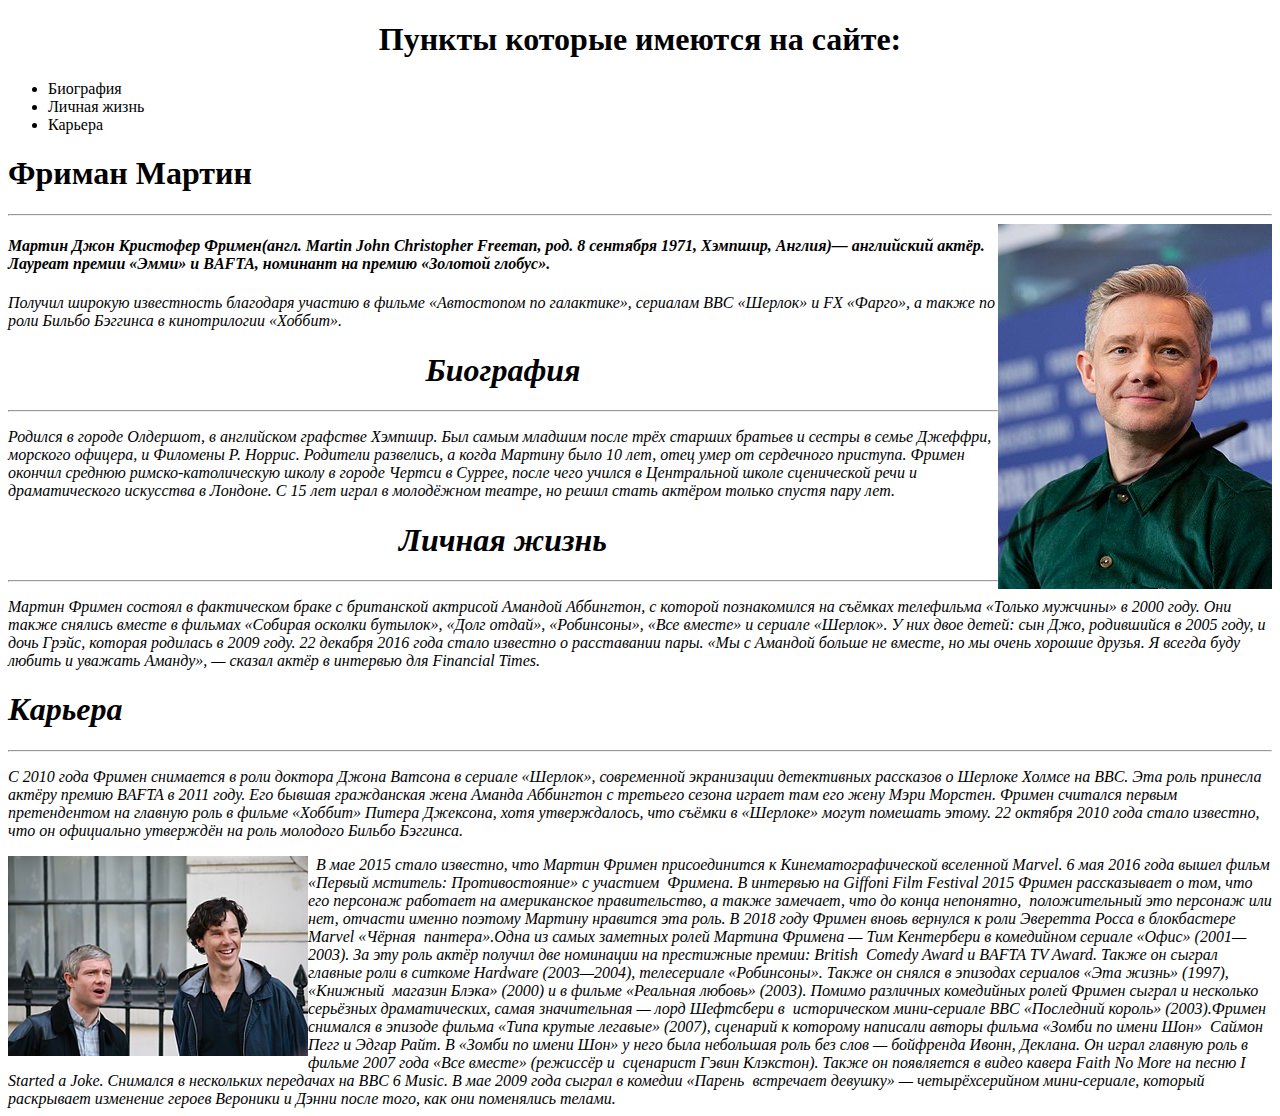
<file: lession 1/index.html>
<!DOCTYPE html>
<html lang="en">
<head>
 <meta charset="UTF-8">
 <title>Martin Freeman Biografy</title>
</head>
<link rel="icon" href="\print.ico" type="print.ico">
<link rel="stylesheet" href="print.ico">
<body>
    <h1 align="center">Пункты которые имеются на сайте: </h1>
    <ul>
        <li>Биография</li>
        <li>Личная жизнь</li>
        <li>Карьера</li>
       </ul>
<h1 align="left">Фриман Мартин</h1>
<hr>
<img src="img.jpg" align="right"> <P><h4><em>Мартин Джон Кристофер Фримен(англ. Martin John Christopher Freeman, род. 8 сентября 1971, Хэмпшир, Англия)— английский актёр. Лауреат премии «Эмми» и BAFTA, номинант на премию «Золотой глобус».</h4>
    <i>Получил широкую известность благодаря участию в фильме «Автостопом по галактике», сериалам BBC «Шерлок» и FX «Фарго», а также по роли Бильбо Бэггинса в кинотрилогии «Хоббит».</i></P>
<h1 align="center">Биография</h1>
<hr>
<p>Родился в городе Олдершот, в английском графстве Хэмпшир. Был самым младшим после трёх старших братьев и сестры в семье Джеффри, морского офицера, и Филомены Р. Норрис. Родители развелись, а когда Мартину было 10 лет, отец умер от сердечного приступа.
Фримен окончил среднюю римско-католическую школу в городе Чертси в Суррее, после чего учился в Центральной школе сценической речи и драматического искусства в Лондоне. С 15 лет играл в молодёжном театре, но решил стать актёром только спустя пару лет.</p>
<h1 align="center">Личная жизнь</h1>
<hr>
<p>Мартин Фримен состоял в фактическом браке с британской актрисой Амандой Аббингтон, с которой познакомился на съёмках телефильма «Только мужчины» в 2000 году. Они также снялись вместе в фильмах «Собирая осколки бутылок», «Долг отдай», «Робинсоны», «Все вместе» и сериале «Шерлок». У них двое детей: сын Джо, родившийся в 2005 году, и дочь Грэйс, которая родилась в 2009 году. 22 декабря 2016 года стало известно о расставании пары. «Мы с Амандой больше не вместе, но мы очень хорошие друзья. Я всегда буду любить и уважать Аманду», — сказал актёр в интервью для Financial Times.</p>
<h1 align="left">Карьера</h1>
<hr>
<p>С 2010 года Фримен снимается в роли доктора Джона Ватсона в сериале «Шерлок», современной экранизации детективных рассказов о Шерлоке Холмсе на BBC. Эта роль принесла актёру премию BAFTA в 2011 году. Его бывшая гражданская жена Аманда Аббингтон с третьего сезона играет там его жену Мэри Морстен. Фримен считался первым претендентом на главную роль в фильме «Хоббит» Питера Джексона, хотя утверждалось, что съёмки в «Шерлоке» могут помешать этому. 22 октября 2010 года стало известно, что он официально утверждён на роль молодого Бильбо Бэггинса.</p>
<img src="img2.jpg" align="left"> &nbsp; В мае 2015 стало известно, что Мартин Фримен присоединится к Кинематографической вселенной Marvel. 
6 мая 2016 года вышел фильм «Первый мститель: Противостояние» с участием &nbsp;Фримена. В интервью на Giffoni Film Festival 2015 Фримен рассказывает о том, что его персонаж работает на американское правительство, а также замечает, что до конца непонятно, &nbsp;положительный это персонаж или нет, отчасти именно поэтому Мартину нравится эта роль.
В 2018 году Фримен вновь вернулся к роли Эверетта Росса в блокбастере Marvel «Чёрная &nbsp;пантера».Одна из самых заметных ролей Мартина Фримена — Тим Кентербери в комедийном сериале «Офис» (2001—2003). За эту роль актёр получил две номинации на престижные премии: British &nbsp;Comedy Award и BAFTA TV Award. Также он сыграл главные роли в ситкоме Hardware (2003—2004), телесериале «Робинсоны». Также он снялся в эпизодах сериалов «Эта жизнь» (1997), «Книжный &nbsp;магазин Блэка» (2000) и в фильме «Реальная любовь» (2003). Помимо различных комедийных ролей Фримен сыграл и несколько серьёзных драматических, самая значительная — 
лорд Шефтсбери в &nbsp;историческом мини-сериале BBC «Последний король» (2003).Фримен снимался в эпизоде фильма «Типа крутые легавые» (2007), сценарий к которому написали авторы фильма «Зомби по имени Шон» &nbsp;Саймон Пегг и Эдгар Райт. В «Зомби по имени Шон» у него была небольшая роль без слов — бойфренда Ивонн, Деклана. Он играл главную роль в фильме 2007 года «Все вместе» (режиссёр и &nbsp;сценарист Гэвин Клэкстон).
Также он появляется в видео кавера Faith No More на песню I Started a Joke. Снимался в нескольких передачах на BBC 6 Music. В мае 2009 года сыграл в комедии «Парень &nbsp;встречает девушку» — четырёхсерийном мини-сериале, который раскрывает изменение героев Вероники и Дэнни после того, как они поменялись телами.
</body>
</html>
</file>
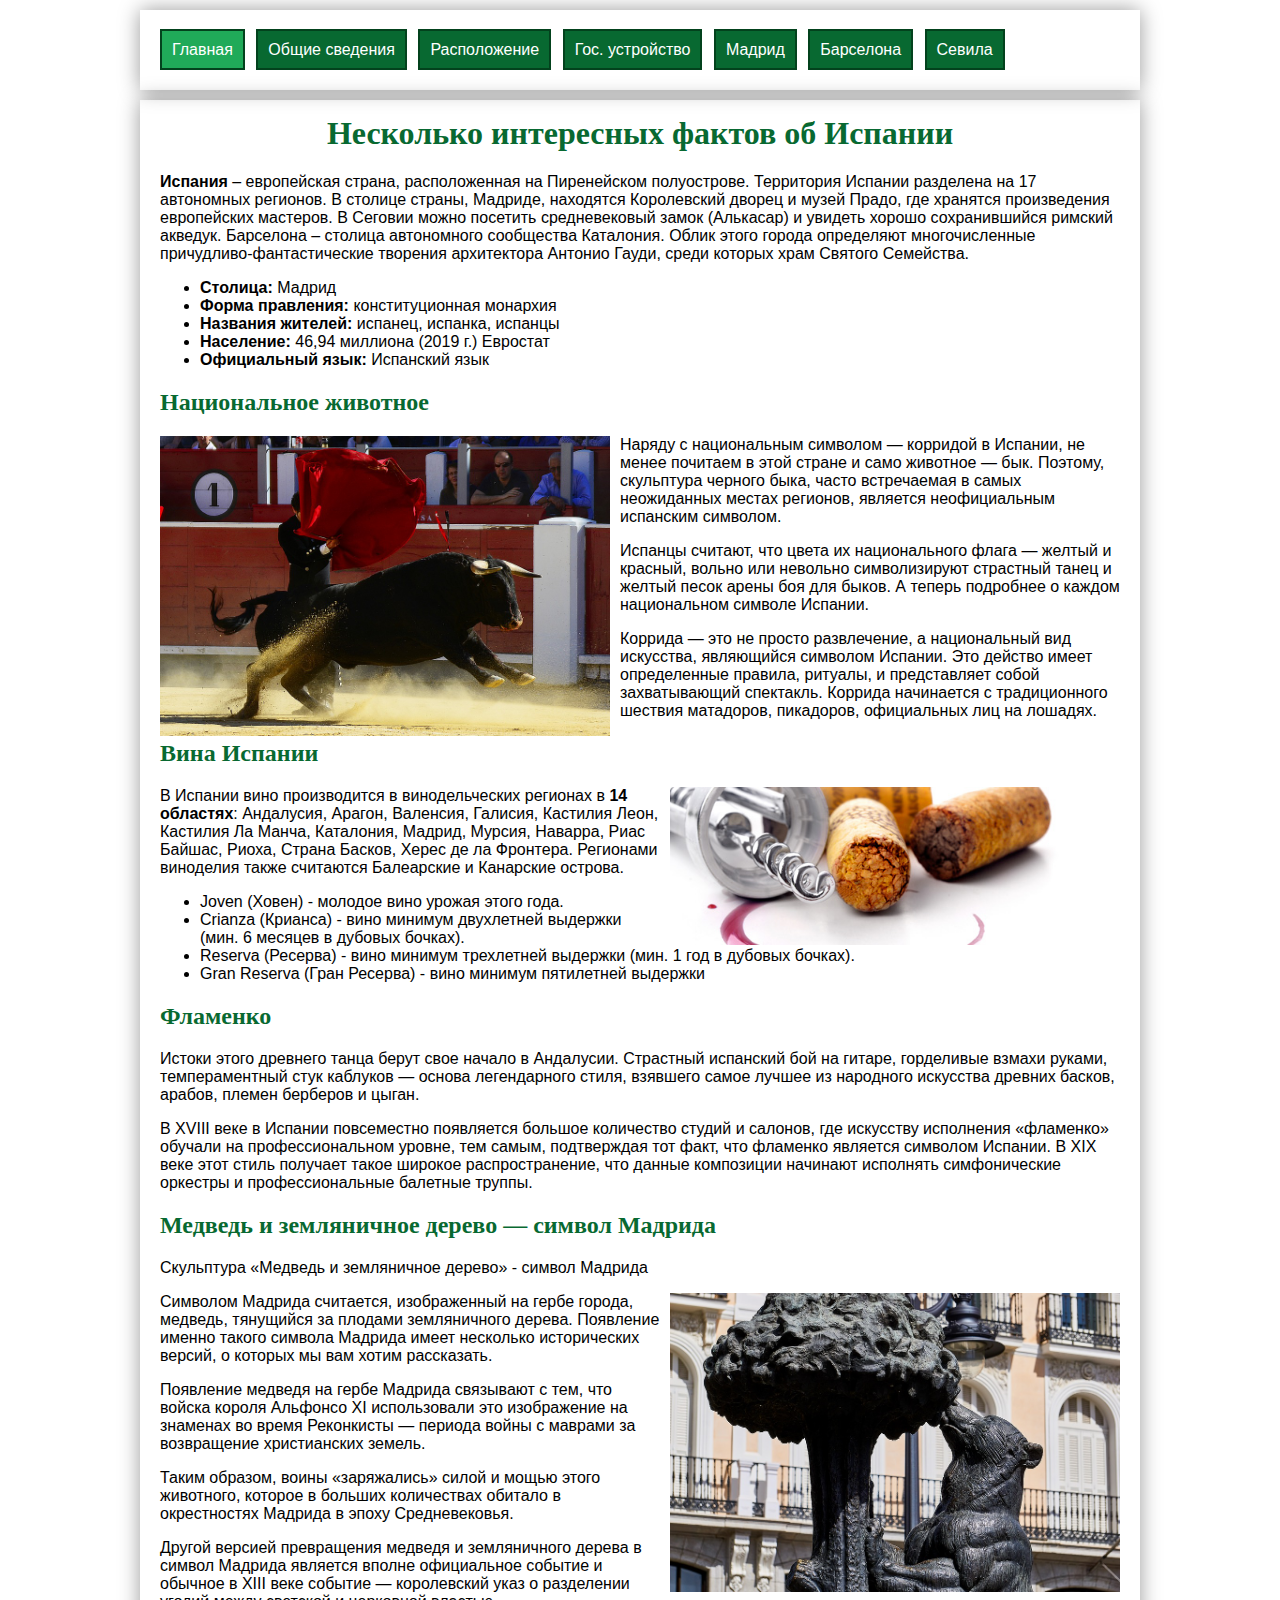
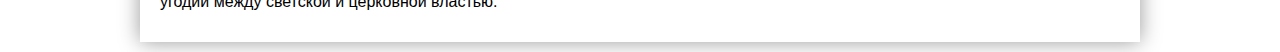
<file: lession 3/h3/index.html>
<!DOCTYPE html>
<html>
<head>
	<title>Main</title>
	<meta charset="utf-8">
	<link rel="stylesheet" href="css/main.css">
</head>

<body>
	<nav class="wrap">
		<ul>
				<li><a class="active" href="#">Главная</a></li>
				<li><a href="1.common/common_info.html">Общие сведения</a></li>
				<li><a href="2.location/location.html">Расположение</a></li>
				<li><a href="3.polity/polity.html">Гос. устройство</a></li>
				<li><a href="4.cities/capital/madrid.html">Мадрид</a></li>
				<li><a href="4.cities/barselona.html">Барселона</a></li>
				<li><a href="4.cities/sevilla.html">Севила</a></li>
		</ul>
</nav>
	<article class="wrap">
		<h1>Несколько интересных фактов об Испании</h1>
		<p><strong>Испания</strong> – европейская страна, расположенная на Пиренейском полуострове. Территория Испании разделена на 17 автономных регионов. В столице страны, Мадриде, находятся Королевский дворец и музей Прадо, где хранятся произведения европейских мастеров. В Сеговии можно посетить средневековый замок (Алькасар) и увидеть хорошо сохранившийся римский акведук. Барселона – столица автономного сообщества Каталония. Облик этого города определяют многочисленные причудливо-фантастические творения архитектора Антонио Гауди, среди которых храм Святого Семейства.</p>
		<ul>
			<li><strong>Столица:</strong> Мадрид</li>
			<li><strong>Форма правления:</strong> конституционная монархия</li>
			<li><strong>Названия жителей:</strong> испанец, испанка, испанцы</li>
			<li><strong>Население:</strong> 46,94 миллиона (2019 г.) Евростат</li>
			<li><strong>Официальный язык:</strong> Испанский язык</li>
		</ul>

		<h2>Национальное животное</h2>
		<p><img src="images/corrida.jpg" alt="Коррида" width="450" class="alignleft">Наряду с национальным символом — корридой в Испании, не менее почитаем в этой стране и само животное — бык. Поэтому, скульптура черного быка, часто встречаемая в самых неожиданных местах регионов, является неофициальным испанским символом.</p>
		<p>Испанцы считают, что цвета их национального флага — желтый и красный, вольно или невольно символизируют страстный танец и желтый песок арены боя для быков. А теперь подробнее о каждом национальном символе Испании.</p>
		<p>Коррида — это не просто развлечение, а национальный вид искусства, являющийся символом Испании. Это действо имеет определенные правила, ритуалы, и представляет собой захватывающий спектакль. Коррида начинается с традиционного шествия матадоров, пикадоров, официальных лиц на лошадях.</p>		
		<h2>Вина Испании</h2>
		<p><img src="images/wine.jpg" alt="Вина Испании" width="450" class="alignright">В Испании вино производится в винодельческих регионах в <strong>14 областях</strong>: Андалусия, Арагон, Валенсия, Галисия, Кастилия Леон, Кастилия Ла Манча, Каталония, Мадрид, Мурсия, Наварра, Риас Байшас, Риоха, Страна Басков, Херес де ла Фронтера. Регионами виноделия также считаются Балеарские и Канарские острова.</p>
		<ul>
			<li>Joven (Ховен) - молодое вино урожая этого года.</li>
			<li>Crianza (Крианса) - вино минимум двухлетней выдержки (мин. 6 месяцев в дубовых бочках).</li>
			<li>Reserva (Ресерва) - вино минимум трехлетней выдержки (мин. 1 год в дубовых бочках).</li>
			<li>Gran Reserva (Гран Ресерва) - вино минимум пятилетней выдержки</li>
		</ul>
		<h2>Фламенко</h2>

		<p>Истоки этого древнего танца берут свое начало в Андалусии. Страстный испанский бой на гитаре, горделивые взмахи руками, темпераментный стук каблуков — основа легендарного стиля, взявшего самое лучшее из народного искусства древних басков, арабов, племен берберов и цыган.</p>
		<p>В XVIII веке в Испании повсеместно появляется большое количество студий и салонов, где искусству исполнения «фламенко» обучали на профессиональном уровне, тем самым, подтверждая тот факт, что фламенко является символом Испании. В XIX веке этот стиль получает такое широкое распространение, что данные композиции начинают исполнять симфонические оркестры и профессиональные балетные труппы.</p>
		<h2>Медведь и земляничное дерево — символ Мадрида</h2>
		<p>Скульптура «Медведь и земляничное дерево» - символ Мадрида</p>
		<p><img src="images/spain-bear.jpg" alt="Символ Мадрида" class="alignright" width="450">Символом Мадрида считается, изображенный на гербе города, медведь, тянущийся за плодами земляничного дерева. Появление именно такого символа Мадрида имеет несколько исторических версий, о которых мы вам хотим рассказать.</p>
		<p>Появление медведя на гербе Мадрида связывают с тем, что войска короля Альфонсо XI использовали это изображение на знаменах во время Реконкисты — периода войны с маврами за возвращение христианских земель.</p>
		<p>Таким образом, воины «заряжались» силой и мощью этого животного, которое в больших количествах обитало в окрестностях Мадрида в эпоху Средневековья.</p>
		<p>Другой версией превращения медведя и земляничного дерева в символ Мадрида является вполне официальное событие и обычное в XIII веке событие — королевский указ о разделении угодий между светской и церковной властью.</p>
	</article>
</body></html>
</file>
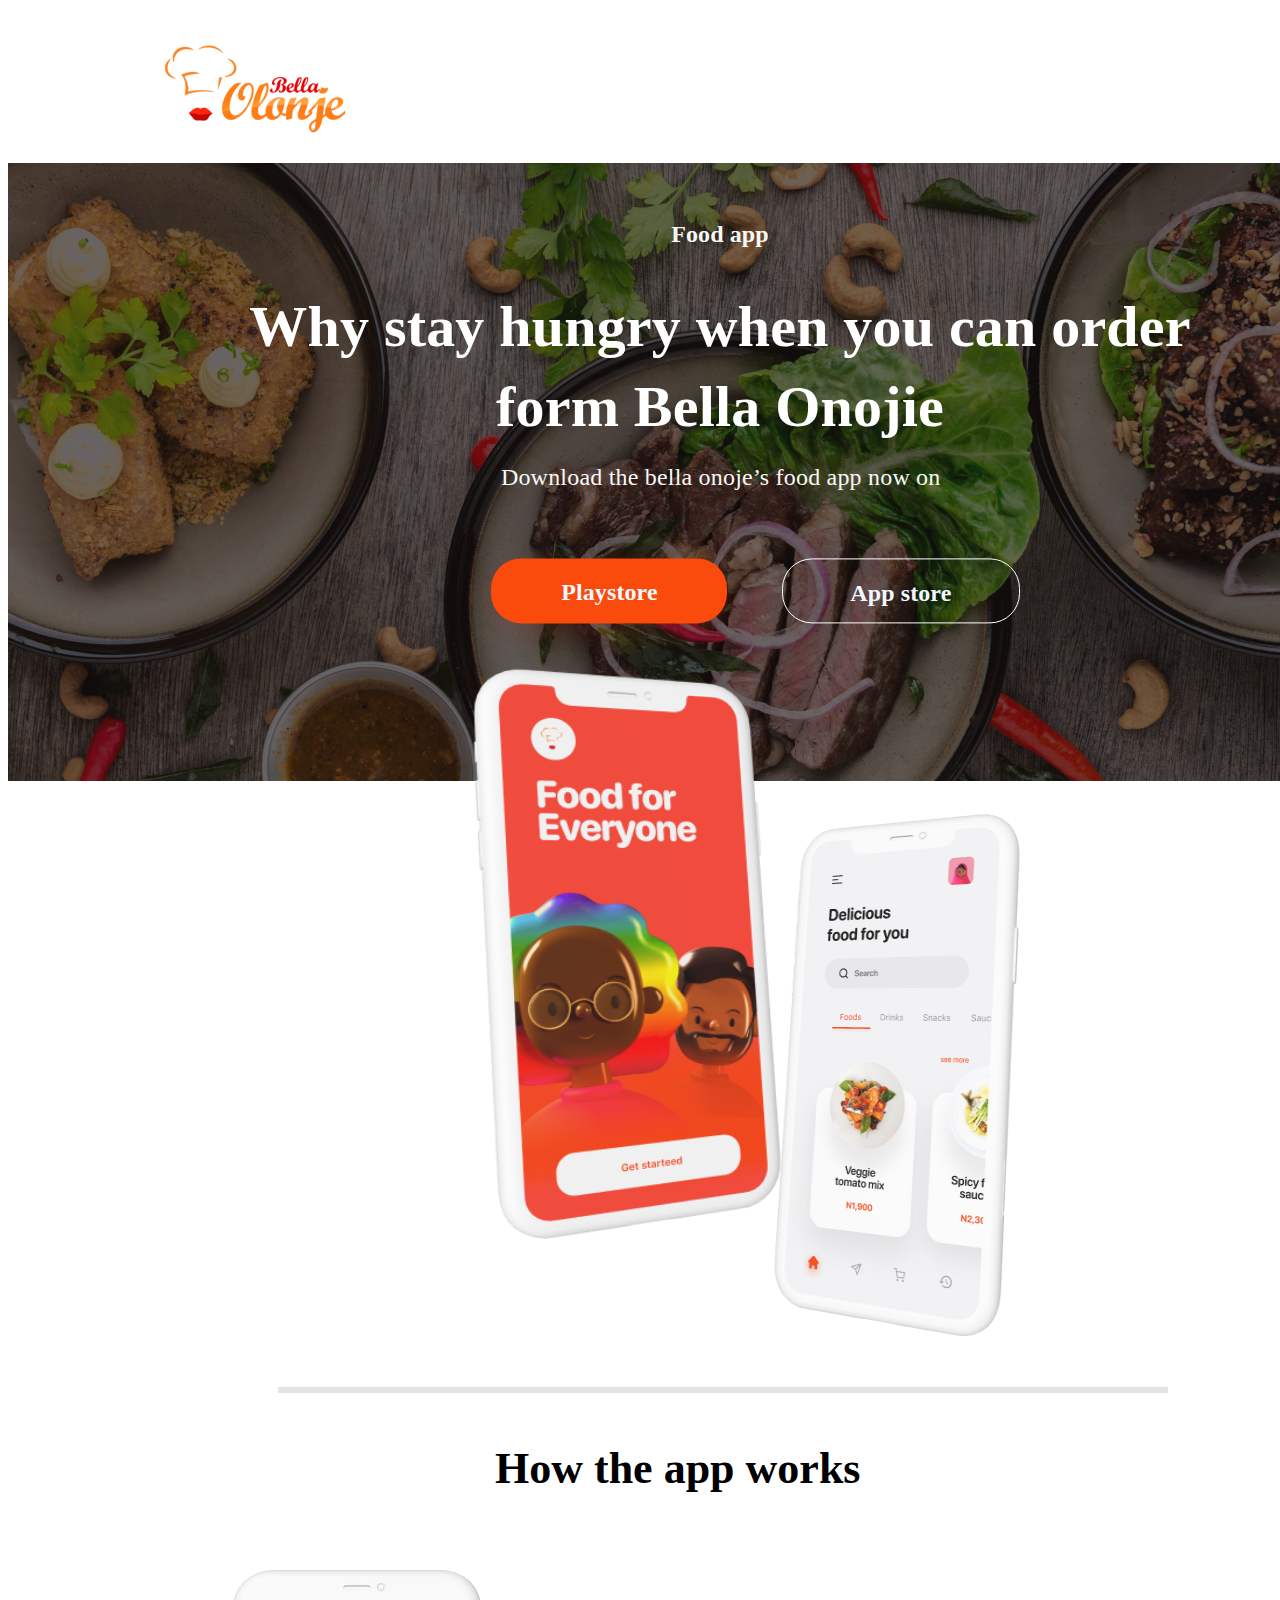
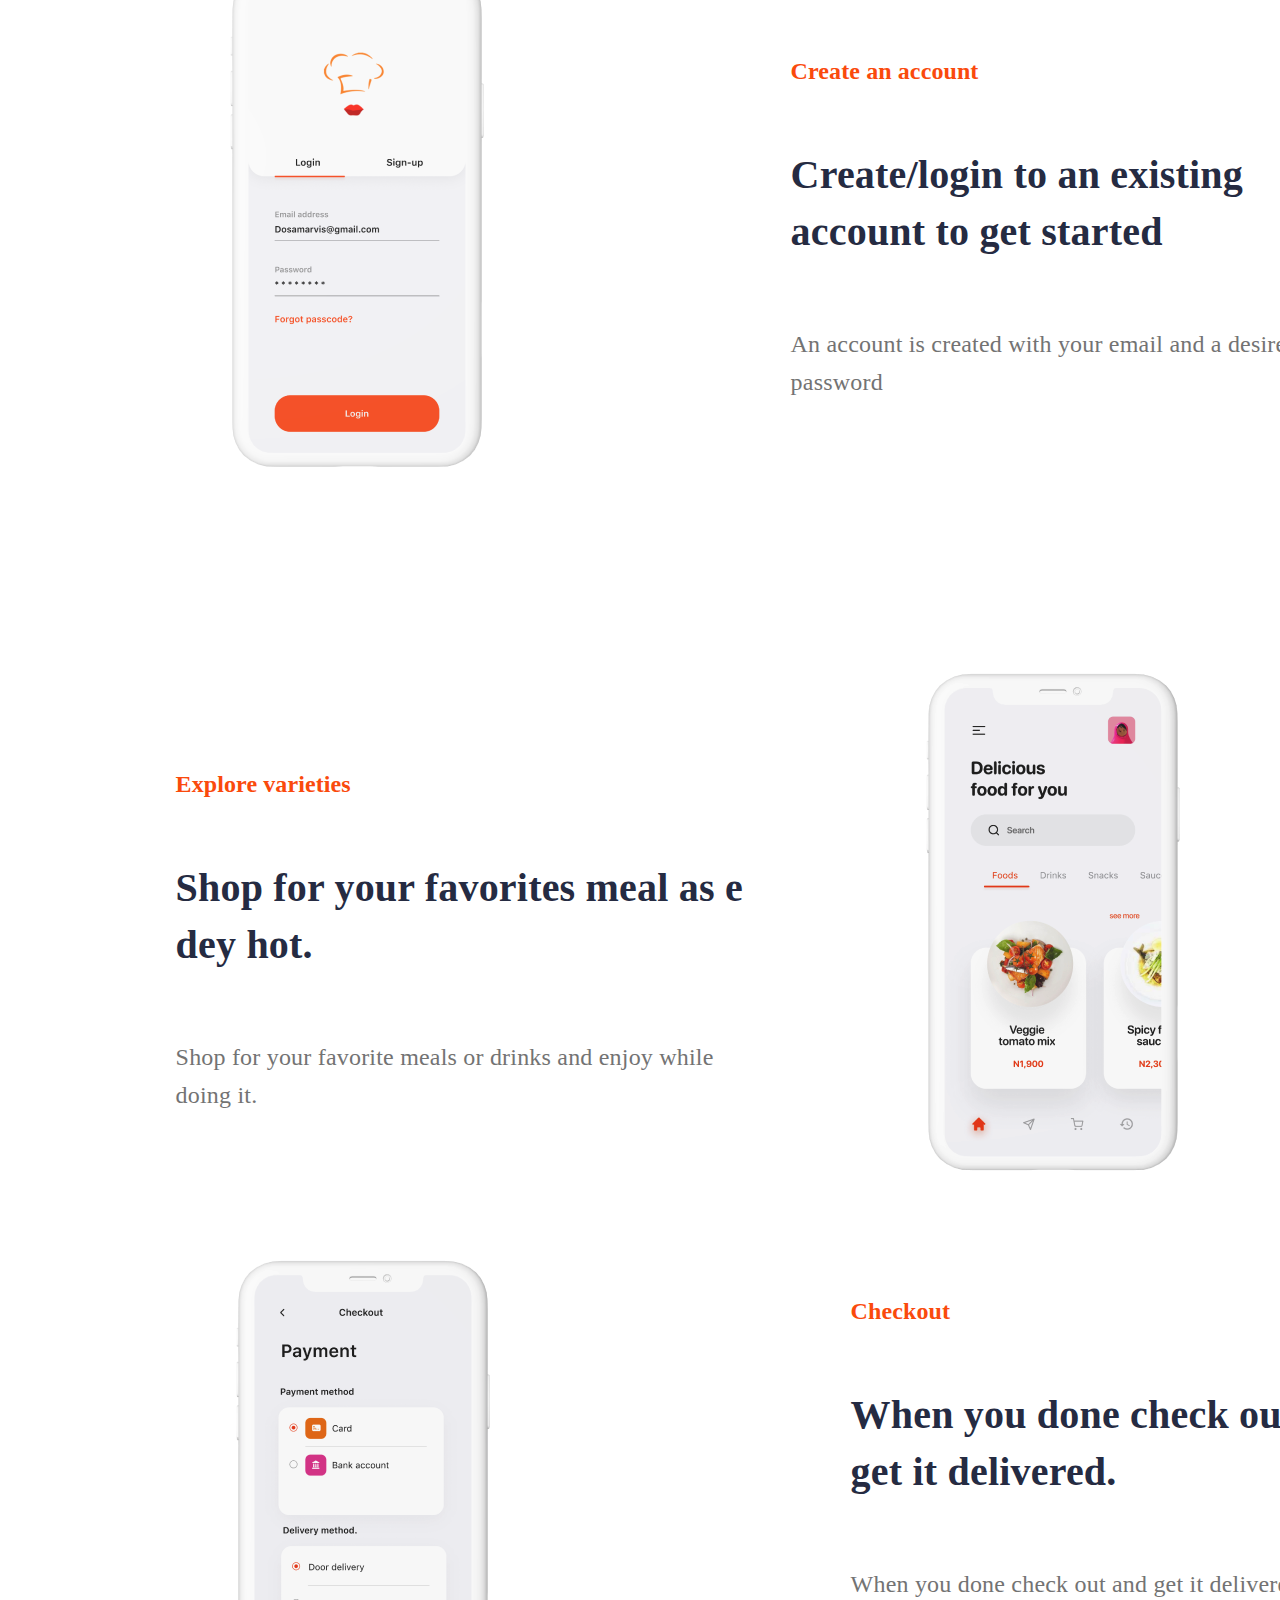
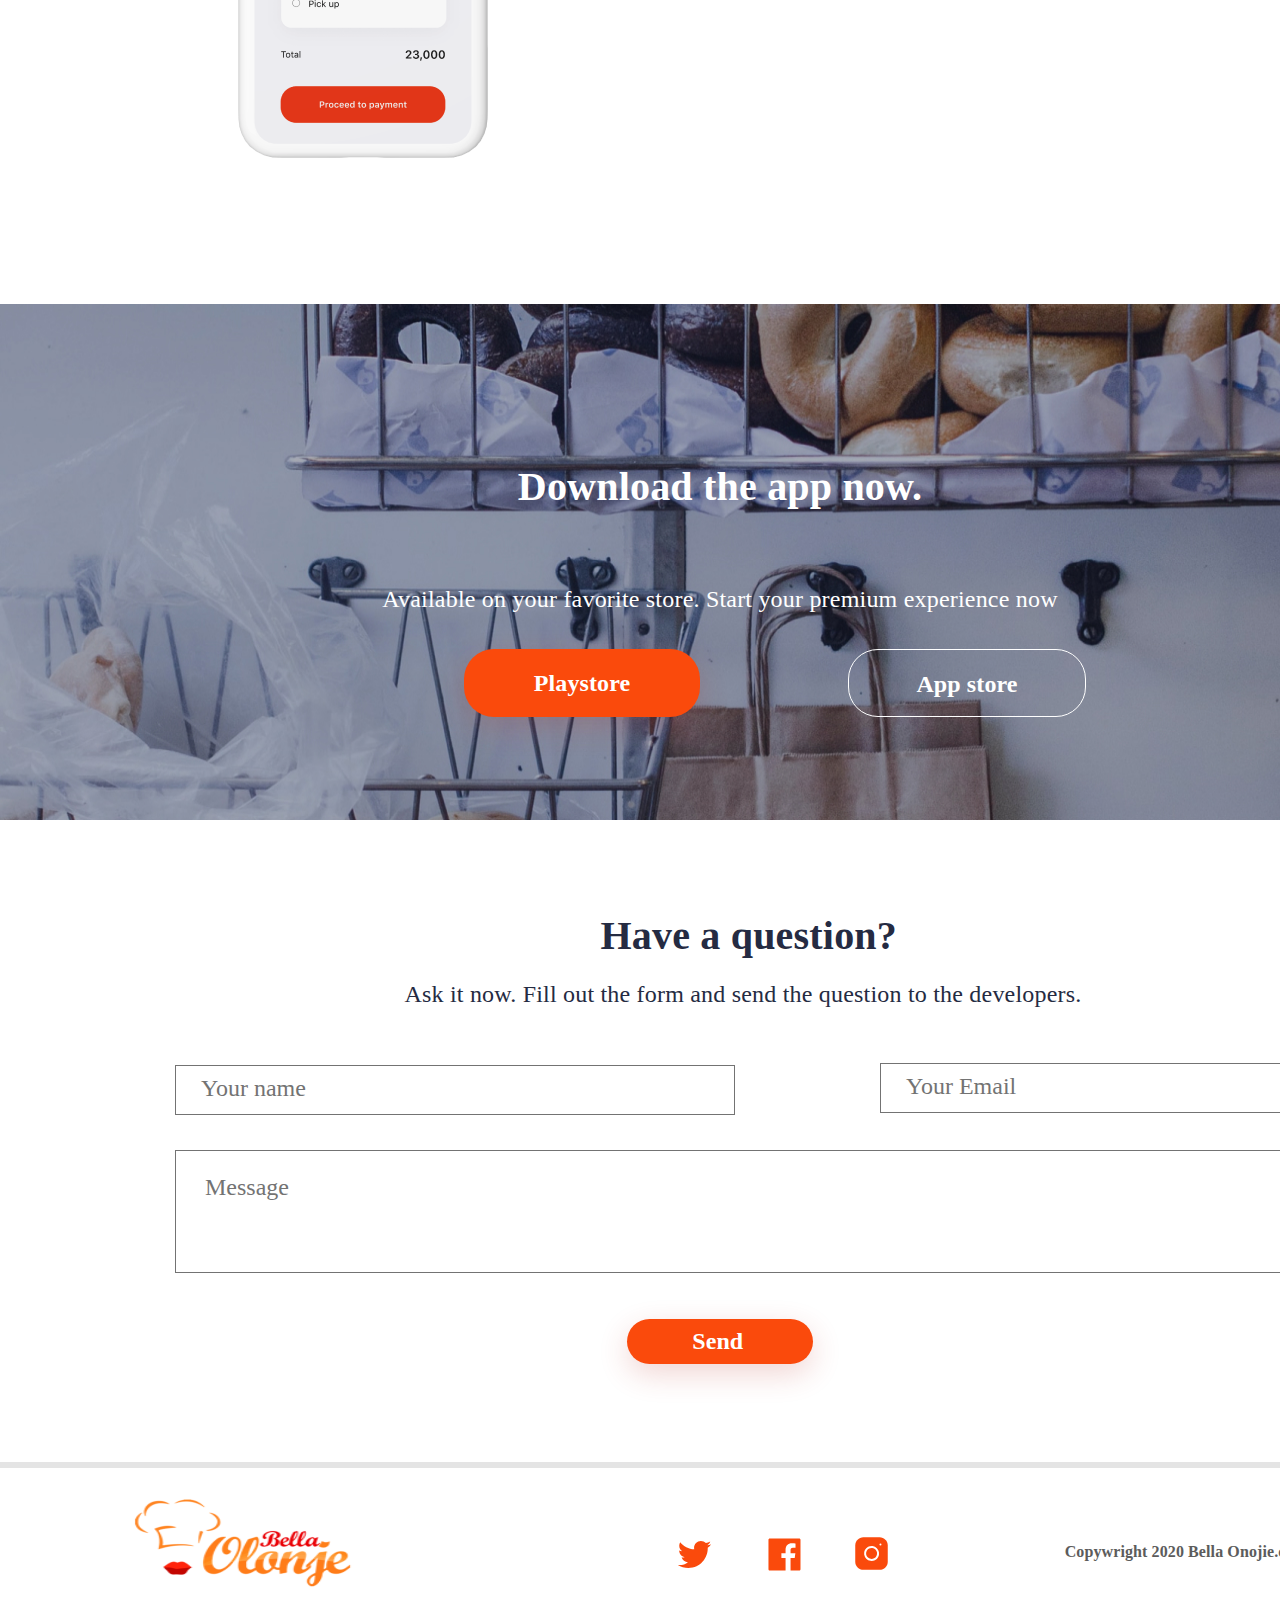
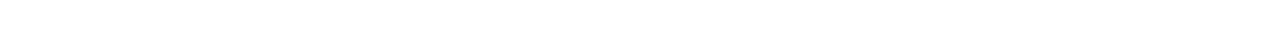
<file: first site/exam.html>
<html lang="en">
<head>
    <meta charset="UTF-8">
    <meta http-equiv="X-UA-Compatible" content="IE=edge">
    <meta name="viewport" content="width=device-width, initial-scale=1.0">
    <link href="style.css" rel="stylesheet">
    <title>Document</title>
</head>
<body>
    <header>
        <img class="h-logo"src="images/logo.png" alt="logo">
        <img class="h-img"src="images/header-bg.jpg" alt="header ">
        <div class="r-menu">
            <div class="fix">
                <div></div>
                <div></div>
                <div></div>
                <div></div>
            </div>
        </div>
        <div class="h-tam">
            <div class="t-center">Food app </div>
            <h1 class="te-center">Why stay hungry when you can order form Bella Onojie</h1>
            <h4 class="tex-center">Download the bella onoje’s food app now on</h4>
                    <div>
                    <div class="first-buttom">Playstore</div>
                </div>
                <div class="second-buttom">App store</div>
                        </div>
            </div>
    </header>
    
        <section class="top-phones">
            <img class="top-phone1" src="images/top-phone-1.png" alt="top-phone1">
            <img class="top-phone2" src="images/top-phone-2.png" alt="top-phone2">
        </section>
        <hr>
        <div class="t-c">How the app works</div>
        <section class="cr-ac">
            <img class="phone1" src="images/phone-1.png" alt="phone1">
            <div class="content">
                <h3>Create an account</h3>
                <h2>Create/login to an existing
                    account to get started</h2>
                <h4>An account is created with your email
                    and a desired password
                    </h4>
            </div>
        </section>
        <section class="aboba">
            <img class="phone2" src="images/phone-2.png" alt="phone2">
            <div class="aboba-t">
                <h3>Explore varieties</h3>
                <h2>
                    Shop for your favorites
                        meal as e dey hot.
                </h2>
                           <h4>
                   Shop for your favorite meals or drinks
                        and enjoy while doing it.
                           </h4>
            </div>
        </section>
        <section class="t-p3">
            <img class="phone3"src="images/phone-3.png" alt="phone3">
            <div class="t-p3t">
                <h3>Checkout</h3>
                <h2>When you done check out
                    and get it delivered.</h2>
                <h4>When you done check out and get it 
                    delivered with ease.</h4>

            </div>
        </section>
        <section class="t-p4">
            <img class ="p-download"src="images/download-bg.jpg" alt="photo down">
            <div class="t-c2">
                <h2 class="t-download">Download the app now.</h2>
                <h4 class="h4-download">Available on your favorite store. Start your premium experience now</h4>
            </div> 
            <div class=t-c3>
                <div class="t-c31">Playstore</div>
                <div class="t-c32">App store</div>
            </div>
        </section>
        <section class="last-s">
            <div class="ls-h">Have a question?</div>
            <div class="ls-h2">Ask it now. Fill out the form and send the question to the developers.</div>
            <div class="tab1">
                <div class="t-tab1">Your name</div>
            </div>
            <div class="tab2">
                <div class="t-tab2">Your Email</div>
            </div>
            <div class="tab3">
                <div class="t-tab3">Message</div>
            </div>
            <div class="tab-send">
                <div class="ts-t">Send</div>
            </div>
        </section>
        <hr class="last-hr">
       <footer>
           <img class ="footer-logo"src="images/logo.png" alt="lastlogo">
           <div class="social-f">
               <div class="foo-t"><img src="images/icons/twitter.svg" alt="twitter"></div>
               <div class="foo-f"><img src="images/icons/facebook.svg" alt="facebook"></div>
               <div class="foo-i"><img src="images/icons/instagram.svg" alt="instagram"></div>
           </div>
           <div class="tinfo">Copywright 2020 Bella Onojie.com</div>
       </footer>
</body>
</html>
</file>
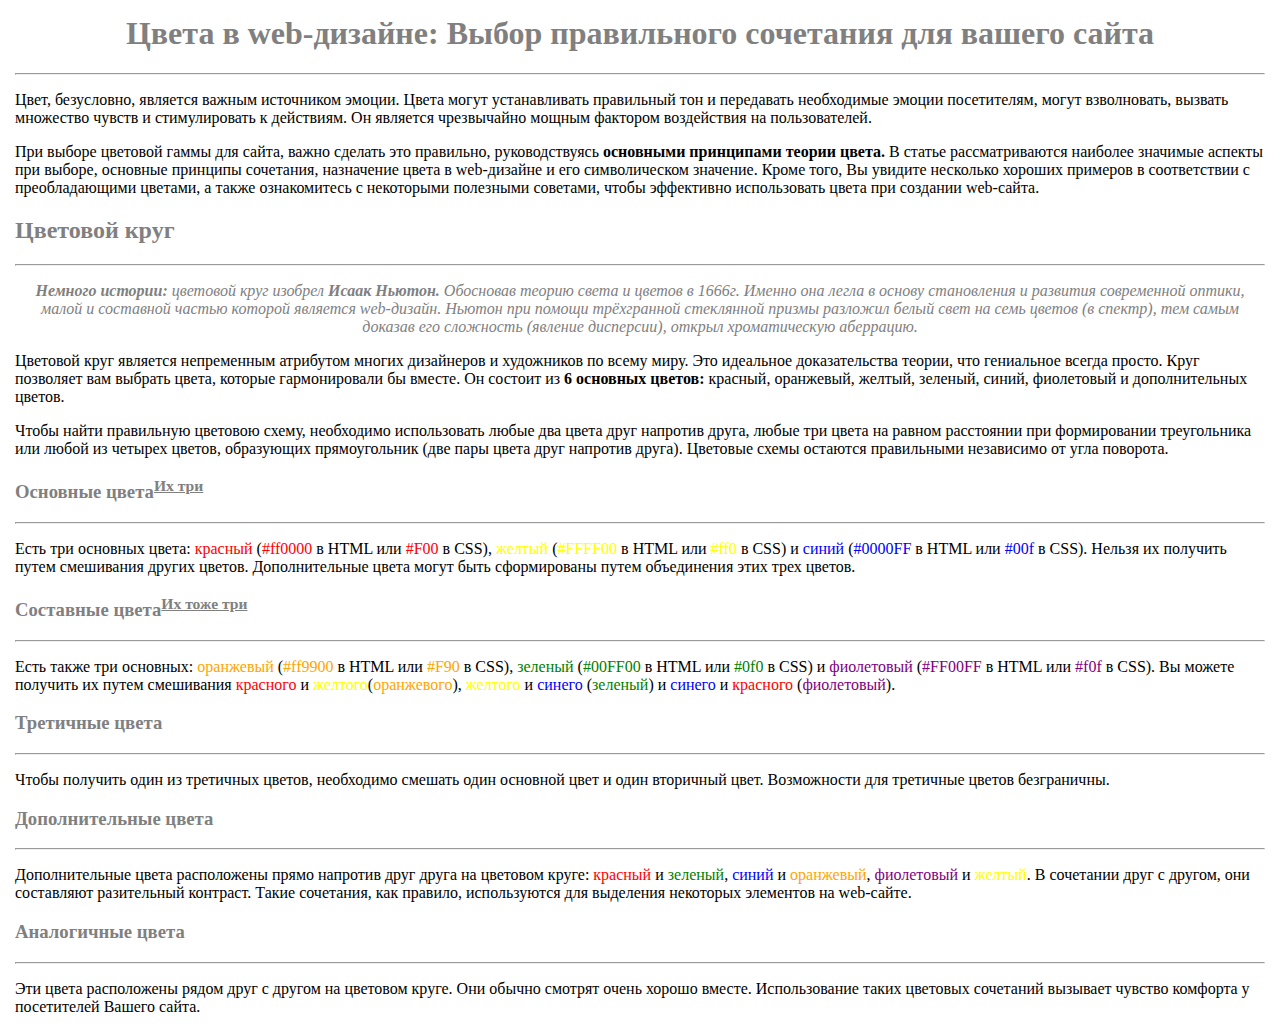
<file: lession 2/work.html>
<html lang="en">
<head>
    <meta charset="UTF-8">
    <meta http-equiv="X-UA-Compatible" content="IE=edge">
    <meta name="viewport" content="width=device-width, initial-scale=1.0">
    <title>Document</title>
</head>
<style>
body{
    margin: 15;
    background-color: white;
    }
h1{
    color: gray;
}
h2{
    color:gray;
}
h3{
    color:gray;
}
em{
    color: gray;
}
.red{
    color:red;
}
.yellow{
    color:yellow;
}
.blue{
    color:blue;
}
.orange{
    color:orange;
}
.purple{
    color:purple;
}
.green{
    color:green;
}

    </style>

<body>
    
    <h1 align="center" >Цвета в web-дизайне: Выбор правильного сочетания для вашего сайта </h1>
    <hr>

    <p>Цвет, безусловно, является важным источником эмоции. Цвета могут устанавливать правильный тон и передавать необходимые эмоции посетителям, могут взволновать, вызвать множество чувств и стимулировать к действиям. Он является чрезвычайно мощным фактором воздействия на пользователей.</p>
    
    <p>
        При выборе цветовой гаммы для сайта, важно сделать это правильно, руководствуясь <b>основными принципами теории цвета.</b> В статье рассматриваются наиболее значимые аспекты при выборе, основные принципы сочетания, назначение цвета в web-дизайне и его символическом значение. Кроме того,
        Вы увидите несколько хороших примеров в соответствии с преобладающими цветами, а также ознакомитесь с некоторыми полезными советами, чтобы эффективно использовать цвета при создании web-сайта.
    </p>
    <h2 align="left">Цветовой круг</h2>
    <hr>

    <p align ="center" >
        <em>
            <b>Немного истории:</b> цветовой круг изобрел <b>Исаак Ньютон.</b> Обосновав теорию света и цветов в 1666г. Именно она легла в основу становления и развития современной оптики, малой и составной частью которой является web-дизайн.
            Ньютон при помощи трёхгранной стеклянной призмы разложил белый свет на семь цветов (в спектр), тем самым доказав его сложность (явление дисперсии), открыл хроматическую аберрацию.
        </em>
    </p> 

<p>Цветовой круг является непременным атрибутом многих дизайнеров и художников по всему миру. Это идеальное доказательства теории, что гениальное всегда просто. Круг позволяет вам выбрать цвета, которые гармонировали бы вместе. Он состоит из <b>6 основных цветов:</b> красный, оранжевый, желтый, зеленый, синий, фиолетовый и дополнительных цветов.</p>

<p>Чтобы найти правильную цветовою схему, необходимо использовать любые два цвета друг напротив друга, любые три цвета на равном расстоянии при формировании треугольника или любой из четырех цветов, образующих прямоугольник (две пары цвета друг напротив друга). Цветовые схемы остаются правильными независимо от угла поворота.</p>

<h3>Основные цвета<sup><u>Их три</u></sup></h3>
<hr>
<p>Есть три основных цвета: <span class =red>красный</span> (<span class =red>#ff0000</span> в HTML или <span class =red>#F00</span> в CSS), <span class = yellow>желтый</span> (<span class = yellow>#FFFF00</span> в HTML или <span class = yellow>#ff0</span> в CSS) и <span class = blue>синий</span> (<span class = blue>#0000FF</span> в HTML или <span class = blue>#00f</span> в CSS). Нельзя их получить путем смешивания других цветов. Дополнительные цвета могут быть сформированы путем объединения этих трех цветов.</p>
<h3>Составные цвета<sup><u>Их тоже три</u></sup></h3>
<hr>
<p>Есть также три основных: <span class = orange>оранжевый</span> (<span class = orange>#ff9900</span> в HTML или <span class = orange>#F90</span> в CSS), <span class = green >зеленый</span> (<span class = green >#00FF00</span> в HTML или <span class = green >#0f0</span> в CSS) и <span class = purple>фиолетовый</span> (<span class = purple >#FF00FF</span> в HTML или <span class = purple >#f0f</span> в CSS). Вы можете получить их путем смешивания <span class = red>красного</span> и <span class = yellow>желтого</span>(<span class = orange>оранжевого</span>), <span class = yellow>желтого </span>и <span class = blue>синего</span> (<span class = green>зеленый</span>) и <span class = blue>синего</span> и <span class = red>красного</span> (<span class = purple>фиолетовый</span>).</p>
<h3>Третичные цвета</h3>
<hr>

<p>Чтобы получить один из третичных цветов, необходимо смешать один основной цвет и один вторичный цвет. Возможности для третичные цветов безграничны.</p>
<h3>Дополнительные цвета</h3>
<hr>

<p>Дополнительные цвета расположены прямо напротив друг друга на цветовом круге: <span class = red>красный</span> и <span class = green>зеленый</span>, <span class =blue>синий</span> и <span class = orange>оранжевый</span>, <span class = purple>фиолетовый</span> и <span class = yellow>желтый</span>. В сочетании друг с другом, они составляют разительный контраст. Такие сочетания, как правило, используются для выделения некоторых элементов на web-сайте.</p>
<h3>Аналогичные цвета</h3>
<hr>

<p>Эти цвета расположены рядом друг с другом на цветовом круге. Они обычно смотрят очень хорошо вместе. Использование таких цветовых сочетаний вызывает чувство комфортa у посетителей Вашего сайта.</p>
</body>
</html>
</file>
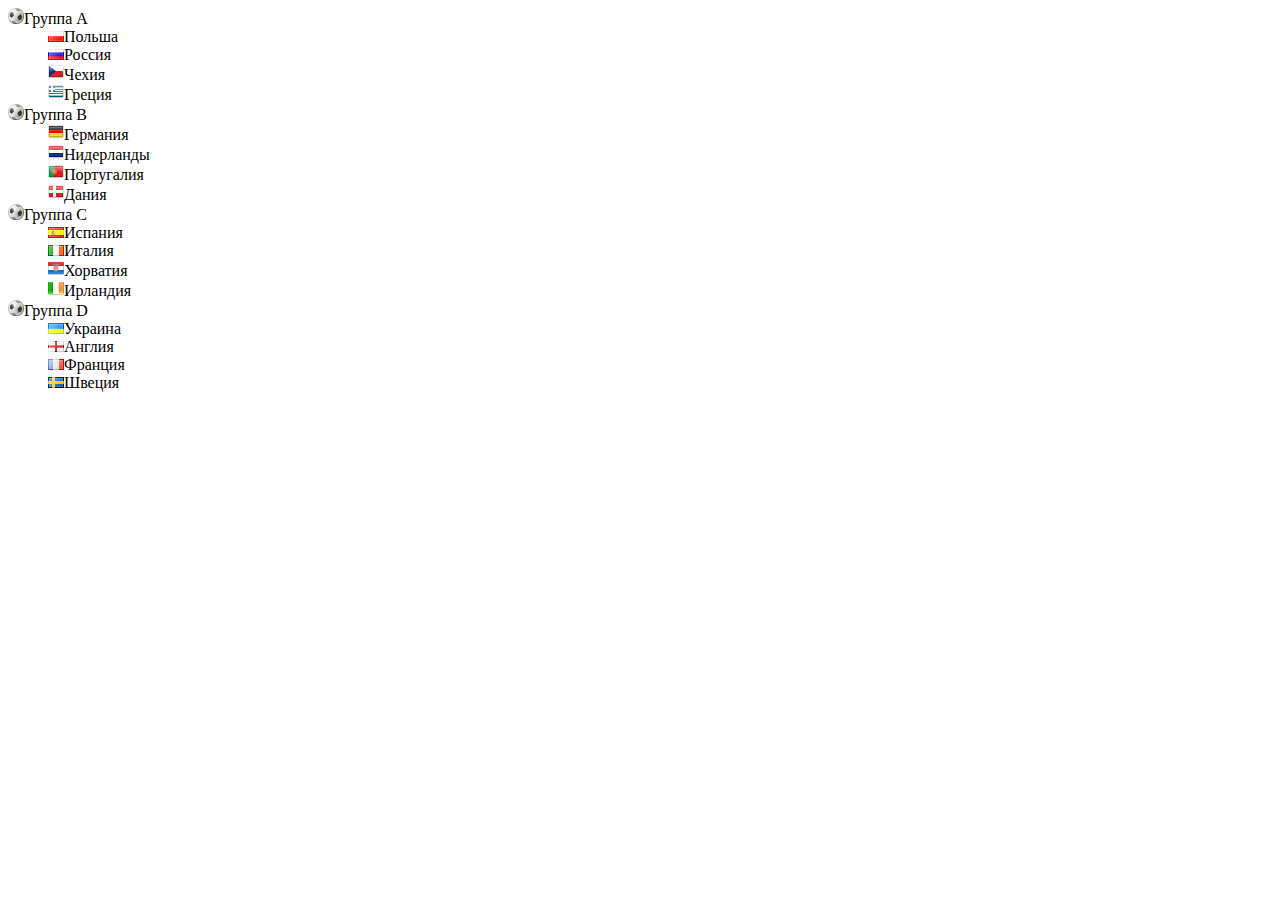
<file: lession 4/home 3/home.html>
<html lang="en">
<head>
    <meta charset="UTF-8">
    <meta http-equiv="X-UA-Compatible" content="IE=edge">
    <meta name="viewport" content="width=device-width, initial-scale=1.0">
    <title>Document</title>
</head>
<body>
    <style>
     .tab{
          padding-right: 10;
            margin: 0;
      }
      .tab2{
          margin: 0;
      }
    </style>
    <p class ="tab2"><img src ="markers/football.png">Группа A</p>
    <ul class ="tab"><img src="markers\flags\poland.png">Польша</ul>
    <ul class ="tab"><img src ="markers/flags/russia.png">Россия</ul>
	<ul class ="tab"><img src ="markers/flags/czech.png">Чехия</ul>
	<ul class ="tab"><img src ="markers/flags/greece.png">Греция</ul>
	
    <p class ="tab2"><img src ="markers/football.png">Группа B</p>
	<ul class ="tab"><img src ="markers/flags/germany.png">Германия</ul>
	<ul class ="tab"><img src ="markers/flags/netherlands.png">Нидерланды</ul>
	<ul class ="tab"><img src ="markers/flags/portugal.png">Португалия</ul>
	<ul class ="tab"><img src ="markers/flags/denmark.png">Дания</ul>
	
    <p class ="tab2"><img src ="markers/football.png">Группа C</p>
	<ul class ="tab"><img src ="markers/flags/spain.png">Испания</ul>
	<ul class ="tab"><img src ="markers/flags/italy.png">Италия</ul>
	<ul class ="tab"><img src ="markers/flags/croatia.png">Хорватия</ul>
	<ul class ="tab"><img src ="markers/flags/ireland.png">Ирландия</ul>

    <p class ="tab2"><img src ="markers/football.png">Группа D</p>
	<ul class ="tab"><img src ="markers/flags/ukraine.png">Украина</ul>
	<ul class ="tab"><img src ="markers/flags/england.png">Англия</ul>
	<ul class ="tab"><img src ="markers/flags/france.png">Франция</ul>
	<ul class ="tab"><img src ="markers/flags/sweden.png">Швеция  </ul>
</body>
</html>
</file>
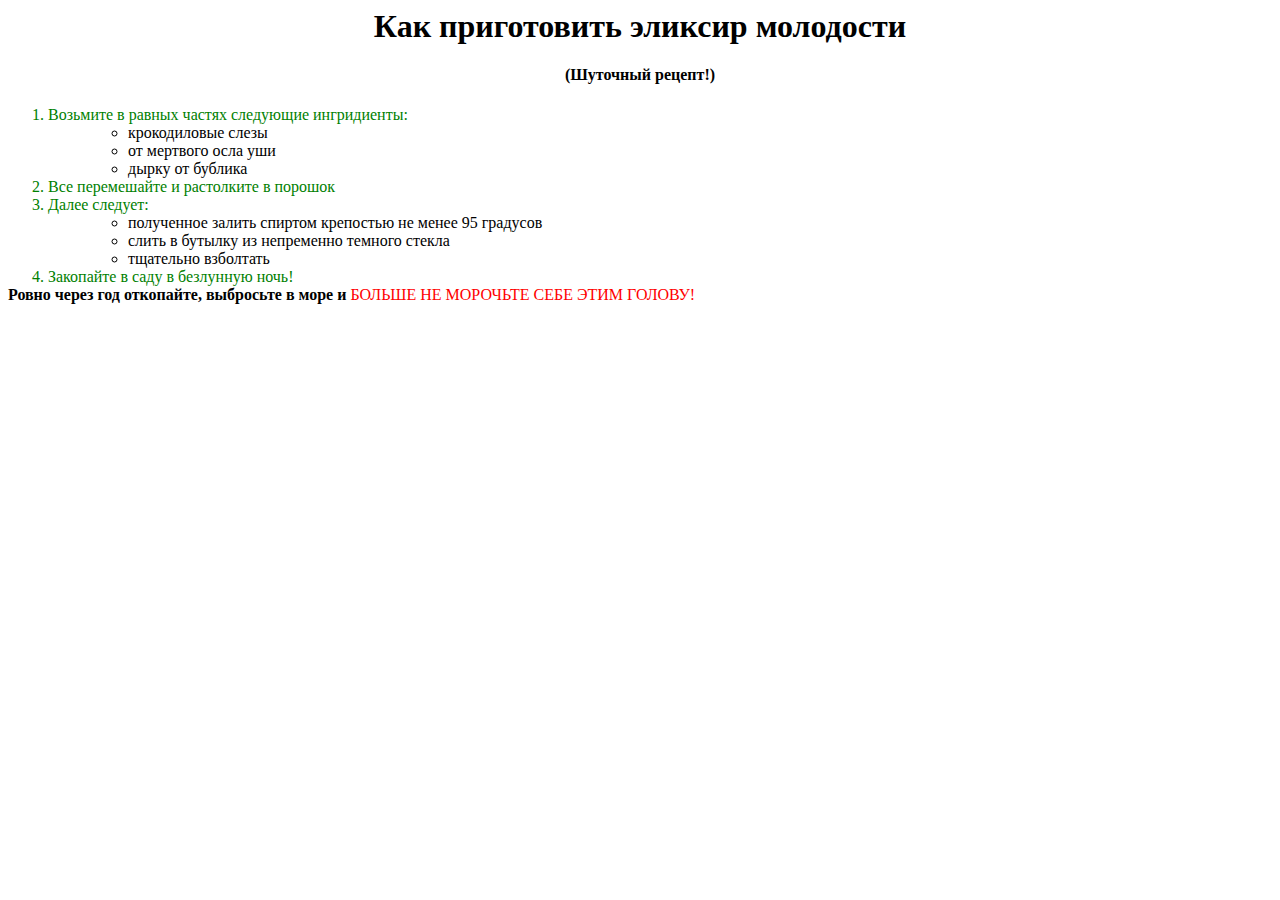
<file: lession 4/home 3/home2.html>
<html lang="en">
<head>
    <meta charset="UTF-8">
    <meta http-equiv="X-UA-Compatible" content="IE=edge">
    <meta name="viewport" content="width=device-width, initial-scale=1.0">
    <title>Document</title>
</head>
<body>
    <style>
       .tab{
           color:green;
           margin:0;
        }
       div{
           color:black ;
           margin:0;
           margin-left:40px;
       }
       .red{
           color:red;
       }
    </style>
        <h1 align="center">Как приготовить эликсир молодости</h1>
<h4 align="center">(Шуточный рецепт!)</h4>
<ol class ="tab"><li>Возьмите в равных частях следующие ингридиенты:</li>
    <div>
    <ul>
        <li>крокодиловые слезы </li>
        <li>от мертвого осла уши </li>
        <li>дырку от бублика </li>
    </ul>
    </div>
    <li>Все перемешайте и растолките в порошок</li>
   <li>Далее следует:</li>
   <div>
       <ul>
            <li>полученное залить спиртом крепостью не менее 95 градусов </li>
            <li>слить в бутылку из непременно темного стекла </li>
            <li>тщательно взболтать </li>
        </ul>
   </div>
   <li>Закопайте в саду в безлунную ночь!</li>
</ol>
<strong>Ровно через год откопайте, выбросьте в море и</strong> <span class = "red">БОЛЬШЕ НЕ МОРОЧЬТЕ СЕБЕ ЭТИМ ГОЛОВУ! </span>
</body>
</html>
</file>
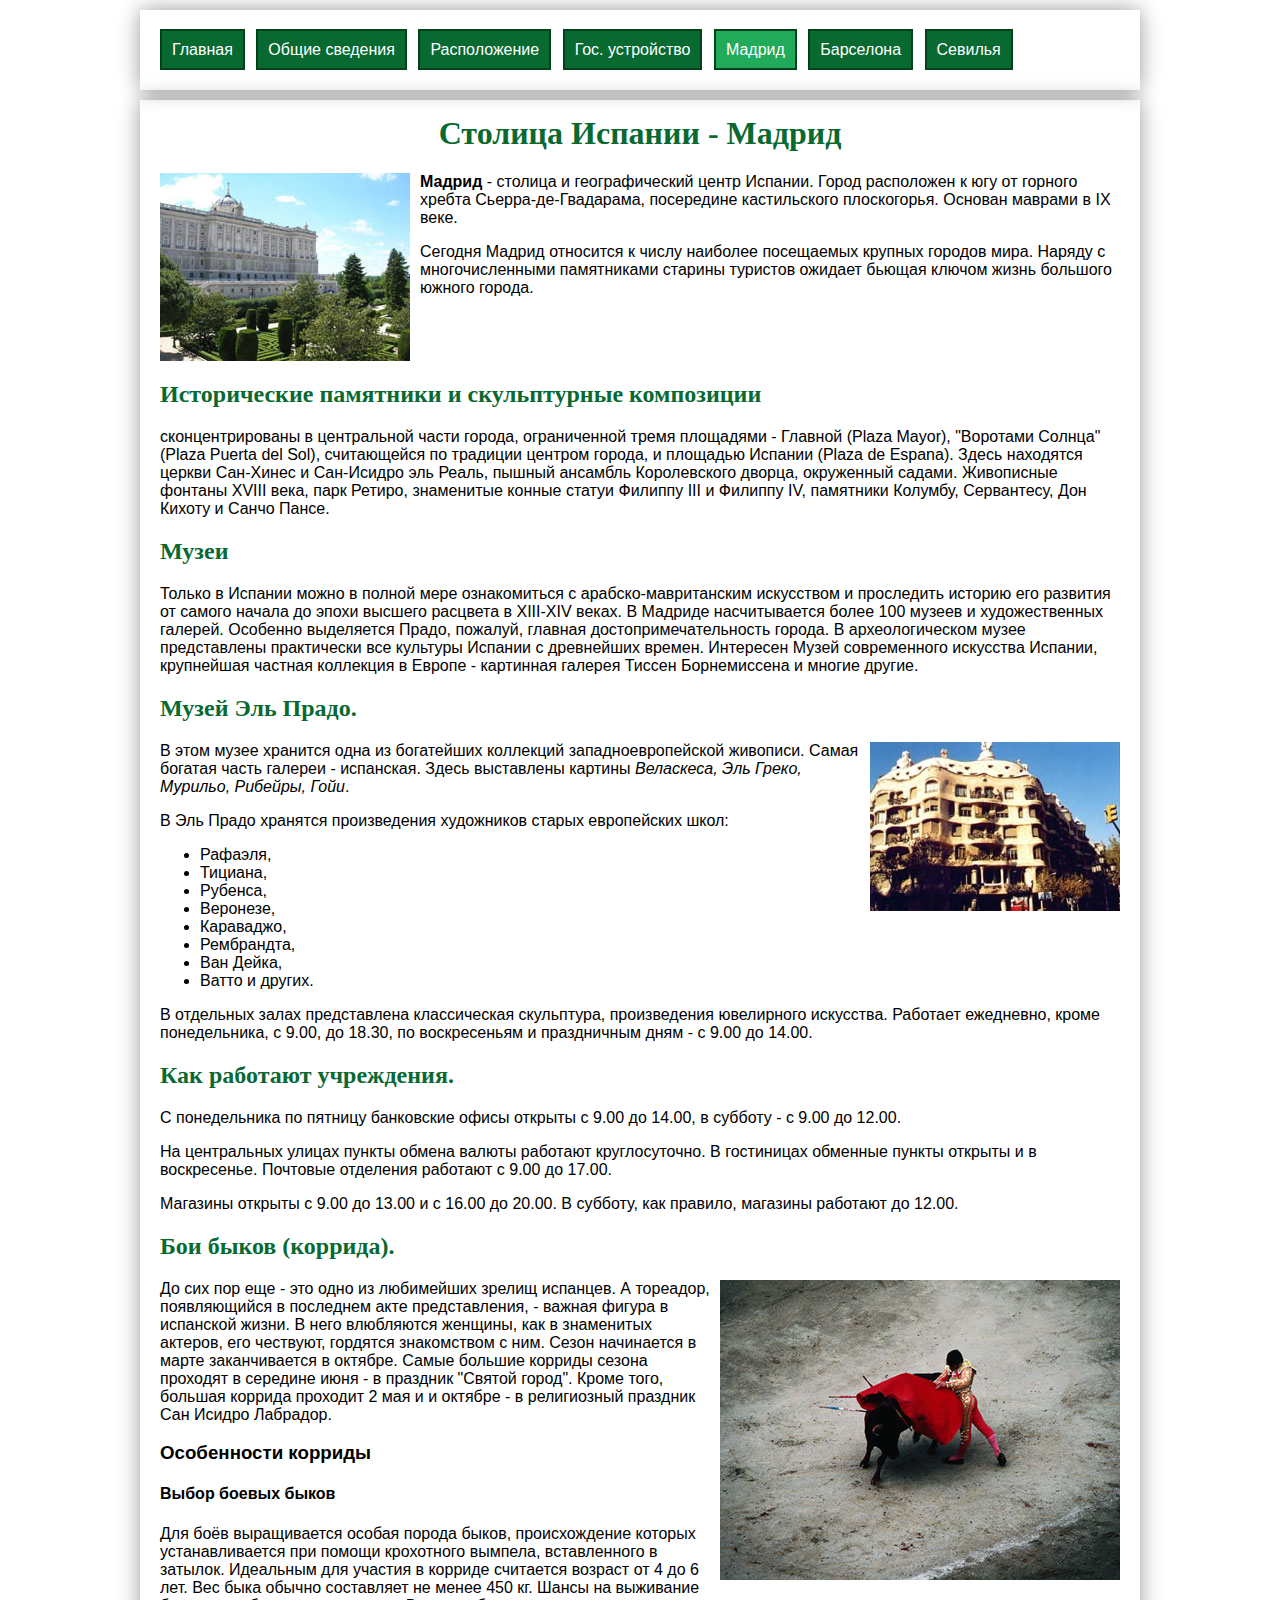
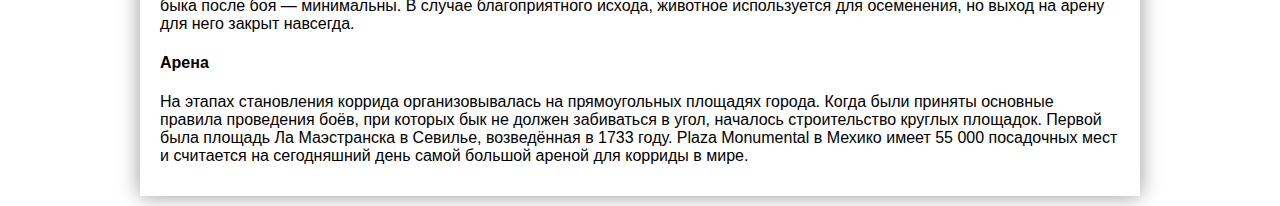
<file: lession 3/h3/4.cities/capital/madrid.html>
<!DOCTYPE html>
<html>

<head>
    <title>Мадрид</title>
    <meta charset="utf-8">
    <link rel="stylesheet" href="../../css/main.css">
</head>

<body>
    <nav class="wrap">
        <ul>
            <li><a href="../../index.html">Главная</a></li>
            <li><a href="../../1.common/common_info.html">Общие сведения</a></li>
            <li><a href="../../2.location/location.html">Расположение</a></li>
            <li><a href="../../3.polity/polity.html">Гос. устройство</a></li>
            <li><a class="active" href="#">Мадрид</a></li>
            <li><a href="../barselona.html">Барселона</a></li>
            <li><a href="../sevilla.html">Севилья</a></li>

        </ul>
    </nav>
    <article class="wrap">
        <h1>Столица Испании - Мадрид</h1>
        <img src="../../images/2.jpg" alt="Мадрид" class="alignleft">
        <p><strong>Мадрид</strong> - столица и географический центр Испании. Город расположен к югу от горного хребта Сьерра-де-Гвадарама, посередине кастильского плоскогорья. Основан маврами в IX веке.</p>
        <p>Сегодня Мадрид относится к числу наиболее посещаемых крупных городов мира. Наряду с многочисленными памятниками старины туристов ожидает бьющая ключом жизнь большого южного города.</p>
        <div style="clear:left"></div>
        <h2>Исторические памятники и скульптурные композиции</h2> 
        <p>сконцентрированы в центральной части города, ограниченной тремя площадями - Главной (Plaza Mayor), "Воротами Солнца" (Plaza Puerta del Sol), считающейся по традиции центром города, и площадью Испании (Plaza de Espana). Здесь находятся церкви Сан-Хинес и Сан-Исидро эль Реаль, пышный ансамбль Королевского дворца, окруженный садами. Живописные фонтаны ХVIII века, парк Ретиро, знаменитые конные статуи Филиппу III и Филиппу IV, памятники Колумбу, Сервантесу, Дон Кихоту и Санчо Пансе.</p>
        <h2>Музеи</h2>
        <p>Только в Испании можно в полной мере ознакомиться с арабско-мавританским искусством и проследить историю его развития от самого начала до эпохи высшего расцвета в XIII-XIV веках. В Мадриде насчитывается более 100 музеев и художественных галерей. Особенно выделяется Прадо, пожалуй, главная достопримечательность города. В археологическом музее представлены практически все культуры Испании с древнейших времен. Интересен Музей современного искусства Испании, крупнейшая частная коллекция в Европе - картинная галерея Тиссен Борнемиссена и многие другие.</p>
        <h2>Музей Эль Прадо.</h2>
        <p>
            <img src="../../images/musej.jpg" alt="Музеи" class="alignright">В этом музее хранится одна из богатейших коллекций западноевропейской живописи. Самая богатая часть галереи - испанская. Здесь выставлены картины <em>Веласкеса, Эль Греко, Мурильо, Рибейры, Гойи</em>.</p>
        <p>В Эль Прадо хранятся произведения художников старых европейских школ:</p>
        <ul>
            <li>Рафаэля,</li>
            <li>Тициана,</li>
            <li>Рубенса,</li>
            <li>Веронезе,</li>
            <li>Караваджо,</li>
            <li>Рембрандта,</li>
            <li>Ван Дейка,</li>
            <li>Ватто и других.</li>
        </ul>
        <p>В отдельных залах представлена классическая скульптура, произведения ювелирного искусства. Работает ежедневно, кроме понедельника, с 9.00, до 18.30, по воскресеньям и праздничным дням - с 9.00 до 14.00.</p>
        <h2>Как работают учреждения.</h2>
        <p>С понедельника по пятницу банковские офисы открыты с 9.00 до 14.00, в субботу - с 9.00 до 12.00.</p>
        <p>На центральных улицах пункты обмена валюты работают круглосуточно. В гостиницах обменные пункты открыты и в воскресенье. Почтовые отделения работают с 9.00 до 17.00.</p>
        <p>Магазины открыты с 9.00 до 13.00 и с 16.00 до 20.00. В субботу, как правило, магазины работают до 12.00.</p>
        <h2>Бои быков (коррида).</h2>
        <p>
            <img src="../../images/6.jpg" alt="Бои быков" class="alignright">До сих пор еще - это одно из любимейших зрелищ испанцев. А тореадор, появляющийся в последнем акте представления, - важная фигура в испанской жизни. В него влюбляются женщины, как в знаменитых актеров, его чествуют, гордятся знакомством с ним. Сезон начинается в марте заканчивается в октябре. Самые большие корриды сезона проходят в середине июня - в праздник "Святой город". Кроме того, большая коррида проходит 2 мая и и октябре - в религиозный праздник Сан Исидро Лaбpaдop.</p>
        <h3>Особенности корриды</h3>
        <h4>Выбор боевых быков</h4>
        <p>Для боёв выращивается особая порода быков, происхождение которых устанавливается при помощи крохотного вымпела, вставленного в затылок. Идеальным для участия в корриде считается возраст от 4 до 6 лет. Вес быка обычно составляет не менее 450 кг. Шансы на выживание быка после боя — минимальны. В случае благоприятного исхода, животное используется для осеменения, но выход на арену для него закрыт навсегда.</p>

        <h4>Арена</h4>
        <p>На этапах становления коррида организовывалась на прямоугольных площадях города. Когда были приняты основные правила проведения боёв, при которых бык не должен забиваться в угол, началось строительство круглых площадок. Первой была площадь Ла Маэстранска в Севилье, возведённая в 1733 году. Plaza Monumental в Мехико имеет 55 000 посадочных мест и считается на сегодняшний день самой большой ареной для корриды в мире.</p>

    </article>

</body>

</html>
</file>
<file: lession 3/h3/css/main.css>
* {
    box-sizing: border-box;
}
body {
    margin: 0;
    font-family: Tahoma, Verdana, Geneva, sans-serif;
}
.wrap {
    width: 1000px;
    margin: 10px auto;
    padding: 15px 20px;
    box-shadow: 0 0 20px rgba(0, 0, 0, 0.4);
}
h1,
h2 {
    color: #086931;
    font-family: Georgia, "Times New Roman", Times, Baskerville, serif;
}
h1 {
    text-align: center;
    margin-top: 0;
}
.alignleft {
    float: left;
    margin-right: 10px;
}
.alignright {
    float: right;
    margin-left: 10px;
}
.center {
    text-align: center;
}
 i, b {
    font-family: Cambria, serif;
    font-size: 1.1em;
}

nav ul {
    padding-left: 0;
}
nav>ul>li {
    display: inline-block;
    list-style-type: none;
    margin-right: 7px;
}
li > a {    
    text-decoration: none;
    background-color: #086931;
    color: #fff;
    border: 2px solid #03421d;
    padding: 10px;
}
li > a:hover, .active {
    background-color: #20aa59;
}
</file>
<file: first site/style.css>
body,html{
    width: 100%;
    height: 4798px;
}
header{
    width: 1440px;
    height: 830px;

}
.h-tam{
    position: absolute;
    width: 1005px;
    height: 326px;
    left: 217.5px;
    top: 330px;
    
}

.h-logo{
margin-top: 26px;
margin-left: 152px;
}
.h-img{
    margin-top:27px;
}
.t-center{
    position: absolute;
left: 44.08%;
right: 44.08%;
top: -35%;
bottom: 88.96%;


font-family: Montserrat;
font-style: normal;
font-weight: bold;
font-size: 24px;
line-height: 36px;

text-align: center;
letter-spacing: 0.1px;

color: #F7F7F7;
}
.te-center{
    position: absolute;
left: 1.69%;
right: 1.69%;
top: -25%;
bottom: 5.56%;

font-family: Montserrat;
font-style: normal;
font-weight: bold;
font-size: 58px;
line-height: 80px;

text-align: center;
letter-spacing: 0.2px;

color: #FFFFFF;
}
.tex-center{
    position: absolute;
left: 12.23%;
right: 12.09%;
top: 29.42%;
bottom: 50%;


font-family: Montserrat;
font-style: normal;
font-weight: 500;
font-size: 24px;
line-height: 38px;

text-align: center;
letter-spacing: 0.2px;

color: #F7F7F7;
}
.buttomo{
    display: flex;
flex-direction: column;
align-items: center;
padding: 16px 0px;

position: static;
left: 0%;
right: 0%;
top: 0%;
bottom: 0%;

background: #FA4A0C;
box-shadow: 0px 10px 30px rgba(183, 50, 39, 0.2);
border-radius: 30px;


flex: none;
order: 0;
flex-grow: 0;
margin: 0px 0px;
}


.first-buttom{
    width: 236px;
    display: flex;
flex-direction: column;
align-items: center;
padding: 16px 0px;

position: static;
left: 0%;
right: 0%;
top: 0%;
bottom: 0%;

background: #FA4A0C;
box-shadow: 0px 10px 30px rgba(183, 50, 39, 0.2);
border-radius: 30px;


flex: none;
order: 0;
flex-grow: 0;
margin: 0px 0px;
    position: absolute;
    top: 80%;
    left: 39%;
    transform: translate(-50%, -50%);
    color: aliceblue;
    font-family: Montserrat;
    font-style: normal;
    font-weight: bold;
    font-size: 24px;
    line-height: 36px;


letter-spacing: 0.1px;
}
.second-buttom{
    width: 236px;
    display: flex;
    flex-direction: column;
    align-items: center;
    padding: 16px 0px;
    
    position: static;
    left: 0%;
    right: 0%;
    top: 0%;
    bottom: 0%;
    
    background: #ffffff00;
    border: 1px solid white;
    border-radius: 30px;
    
    /* Inside Auto Layout */
    
    flex: none;
    order: 0;
    flex-grow: 0;
    margin: 0px 0px;
    position: absolute;
    top: 80%;
    left: 68%;
    transform: translate(-50%, -50%);
    color: aliceblue;
    font-family: Montserrat;
    font-style: normal;
    font-weight: bold;
    font-size: 24px;
    line-height: 36px;
    letter-spacing: 0.1px;
    
}
.top-phone1{
    
position: absolute;
width: 348px;
height: 640px;
left: 315px;
top: 570px;

}
.top-phone2{
    
position: absolute;
width: 265px;
height: 531px;
left: 630px;
top: 750px;

}
.top-phones{
    position: absolute;

left: 135px;
top: 55px;

}
hr{
    position: absolute;
    width: 884px;
    height: 0px;
    left: 278px;
    top: 1378.91px;
    
    border: 3px solid #E4E4E4;
}
.t-c{
    position: absolute;
    width: 450px;
    height: 36px;
    left: 495px;
    top: 1451px;
    
    font-family: Montserrat;
    font-style: normal;
    font-weight: bold;
    font-size: 44px;
    line-height: 36px;

}
.phone1{
    position: absolute;
    width: 302px;
    height: 525px;
    left: 209px;
    top: 8px;

}
.cr-ac{
    position: absolute;
width: 1440px;
height: 628px;
left: 0px;
top: 1546px;
}
.content{
    display: flex;
flex-direction: column;
align-items: flex-start;
padding: 0px;

position: absolute;
width: 568px;
height: 280px;
left: 790.58px;
top: 83px;
}
h3{
    font-family: Montserrat;
font-style: normal;
font-weight: bold;
font-size: 24px;
line-height: 36px;

letter-spacing: 0.1px;

color: #FA4A0C;
}
h2{
    position: static;
left: 0%;
right: 0%;
top: 7.46%;
bottom: 7.46%;

font-family: Montserrat;
font-style: normal;
font-weight: bold;
font-size: 40px;
line-height: 57px;

letter-spacing: 0.2px;


color: #252B42;
}
h4{
    position: static;
left: 0%;
right: 0%;
top: 10.42%;
bottom: 10.42%;


font-family: Montserrat;
font-style: normal;
font-weight: 500;
font-size: 24px;
line-height: 38px;

letter-spacing: 0.2px;


color: #737373;
}
.aboba{
    position: absolute;
width: 1440px;
height: 634px;
left: 0px;
top: 2228px;

background: #FFFFFF;
}
.aboba-t{
    display: flex;
flex-direction: column;
align-items: flex-start;
padding: 0px;

position: absolute;
width: 568px;
height: 280px;
left: 175.58px;
top: 114px;
}
.phone2{
    
    position: absolute;
    width: 269px;
    height: 525px;
    left: 921px;
    top: 25px;
}
.t-p3{
    position: absolute;
width: 1440px;
height: 632px;
left: 0px;
top: 2822px;
}
.phone3{
    position: absolute;
width: 278px;
height: 511px;
left: 215px;
top: 26px;

}
.t-p3t{
    display: flex;
flex-direction: column;
align-items: flex-start;
padding: 0px;

position: absolute;
width: 568px;
height: 280px;
left: 850.59px;
top: 47px;
}
.t-p4{
    position: absolute;
    width: 1440px;
    height: 509px;
    left: 0px;
    top: 3509.9px;
}
.p-download{
    position: absolute;
width: 1440px;
height: 516px;
left: 0px;
top: -5.9px;

}
.t-c2{
    display: flex;
    flex-direction: column;
    align-items: center;
    padding: 0px;
    
    position: absolute;
    width: 860px;
    height: 135px;
    left: 290px;
    top: 115px;
}
.t-download{
    position: static;
    left: 1.91%;
    right: 1.91%;
    top: 15.99%;
    bottom: 13.99%;
    

    
    font-family: Montserrat;
    font-style: normal;
    font-weight: bold;
    font-size: 40px;
    line-height: 57px;

    
    text-align: center;
    letter-spacing: 0.2px;

    
    color: #FFFFFF;
    
}
.h4-download{
    height: 38px;
width: 840px;
left: 10px;
top: 10зч;
border-radius: nullpx;

    position: static;
left: 1.16%;
right: 1.16%;
top: 17.24%;
bottom: 17.24%;



font-family: Montserrat;
font-style: normal;
font-weight: 500;
font-size: 24px;
line-height: 38px;

text-align: center;
letter-spacing: 0.2px;

color: #FFFFFF;
}
.t-c3{
    position: absolute;
width: 512px;
height: 68px;
left: 464px;
top: 339.1px;
}
.t-c31{
    width: 236px;
    display: flex;
flex-direction: column;
align-items: center;
padding: 16px 0px;

position: static;
left: 0%;
right: 0%;
top: 0%;
bottom: 0%;

background: #FA4A0C;
box-shadow: 0px 10px 30px rgba(183, 50, 39, 0.2);
border-radius: 30px;

    left: 0%;
right: 0%;
top: 0%;
bottom: 0%;
    font-family: Montserrat;
font-style: normal;
font-weight: bold;
font-size: 24px;
line-height: 36px;


letter-spacing: 0.1px;
color: #FFFFFF;
}
.t-c32{
    width: 236px;
    display: flex;
    flex-direction: column;
    align-items: center;
    padding: 16px 0px;
    
    position: static;
    left: 0%;
    right: 0%;
    top: 0%;
    bottom: 0%;
    
    background: #ffffff00;
    border: 1px solid white;
    border-radius: 30px;
    position: absolute;
left: 75%;
right: 0%;
top: 0%;
bottom: 0%;


font-family: Montserrat;
font-style: normal;
font-weight: bold;
font-size: 24px;
line-height: 36px;


letter-spacing: 0.1px;

color: #FFFFFF;
}
.last-s{
    position: absolute;
width: 1140px;
height: 472px;
left: 150px;
top: 4100px;
}
.ls-h{
    height: 57px;
width: 363px;
left: 527px;
top: 4100px;
border-radius: nullpx;

    position: absolute;
    left: 36.6%;
    right: 38.19%;
    top: 1.45%;
    bottom: 13.36%;

    
    font-family: Montserrat;
    font-style: normal;
    font-weight: bold;
    font-size: 40px;
    line-height: 57px;

    
    text-align: center;
    letter-spacing: 0.2px;
    
    color: #252B42;
}
.ls-h2{
    height: 38px;
width: 852px;
left: 283px;
top: 4173px;
border-radius: nullpx;

position: absolute;
left: 14.65%;
right: 21.18%;
top: 15.97%;
bottom: 12.23%;



font-family: Montserrat;
font-style: normal;
font-weight: 500;
font-size: 24px;
line-height: 38px;


text-align: center;
letter-spacing: 0.2px;

color: #252B42;
}
.tab1{
    height: 50px;
width: 560px;
left: 150px;
top: 4173px;
border-radius: 0px;

    position: absolute;
width: 560px;
height: 50px;
left: 25px;
top: 35%;

background: #FFFFFF;
border: 1px solid #737373;
box-sizing: border-box;
}
.t-tab1{
    position: absolute;
width: 169px;
height: 29px;
left: 25px;
top: 17%;

font-family: Montserrat;
font-style: normal;
font-weight: 500;
font-size: 24px;
line-height: 29px;

color: #737373;

}
.tab2{
    position: absolute;
width: 560px;
height: 50px;
left: 730px;
top: 34.5%;

background: #FFFFFF;
border: 1px solid #737373;
box-sizing: border-box;
}
.t-tab2{
    position: absolute;
    width: 258px;
    height: 29px;
    left: 25px;
    top: 17%;
    
    font-family: Montserrat;
    font-style: normal;
    font-weight: 500;
    font-size: 24px;
    line-height: 29px;
    
    color: #737373;
}
.tab3{
    position: absolute;
width: 1265px;
height: 123px;
left: 25px;
top: 250px;

background: #FFFFFF;
border: 1px solid #737373;
box-sizing: border-box;
}
.t-tab3{
    position: absolute;
width: 304px;
height: 29px;
left: 29px;
top: 18%;

font-family: Montserrat;
font-style: normal;
font-weight: 500;
font-size: 24px;
line-height: 29px;

color: #737373;
}
.tab-send{
display: flex;
flex-direction: column;
align-items: center;
padding: 16px 0px;

position: absolute;
left: 41.81%;
right: 41.81%;
top:88.87%;
bottom: 1.71%;

background: #FA4A0C;
box-shadow: 0px 10px 30px rgba(183, 50, 39, 0.2);
border-radius: 30px;
}
.ts-t{
    position: absolute;
left: 35.11%;
right: 19.27%;
top: 9%;
bottom: 0%;


font-family: Montserrat;
font-style: normal;
font-weight: bold;
font-size: 24px;
line-height: 36px;


letter-spacing: 0.1px;



color: #FFFFFF;
}
.last-hr{
    position: absolute;
width: 1440px;
height: 0px;
left: 0px;
top: 4654px;

border: 3px solid #E4E4E4;
}
footer{
    position: absolute;
width: 1165px;
height: 133px;
left: 152px;
top: 4700px;

background: #FFFFFF;
}
.footer-logo{
    position: absolute;
width: 246px;
height: 102px;
left: -23.5px;
top: -12px;
}
.social-f{
    display: flex;
flex-direction: row;
align-items: center;
padding: 0px;

position: absolute;
width: 170.96px;
height: 40.99px;
left: calc(50% - 170.96px/2 + 0.98px);
top: calc(40% - 40.99px/2 + 0.99px);
}
.foo-t{
    position: static;
    width: 40.99px;
    height: 40.99px;
    left: 0px;
    top: 0px;
    
    

    
    flex: none;
    order: 0;
    flex-grow: 0;
    margin: 0px 24px;
}
.foo-f{
    position: static;
width: 40.99px;
height: 40.99px;
left: 64.99px;
top: 0px;




flex: none;
order: 1;
flex-grow: 0;
margin: 0px 24px;
}
.foo-i{
    position: static;
width: 40.99px;
height: 40.99px;
left: 129.97px;
top: 0px;




flex: none;
order: 2;
flex-grow: 0;
margin: 0px 24px;
}
.tinfo{
position: static;
left: 3.68%;
right: 3.68%;
top: 0%;
bottom: 0%;

font-family: Roboto;
font-style: normal;
font-weight: bold;
font-size: 16px;
line-height: 18px;


text-align: right;
letter-spacing: 0.1px;


color: #5C5C5C;




flex: none;
order: 0;
flex-grow: 0;
margin: 43px 10px;
}
</file>
